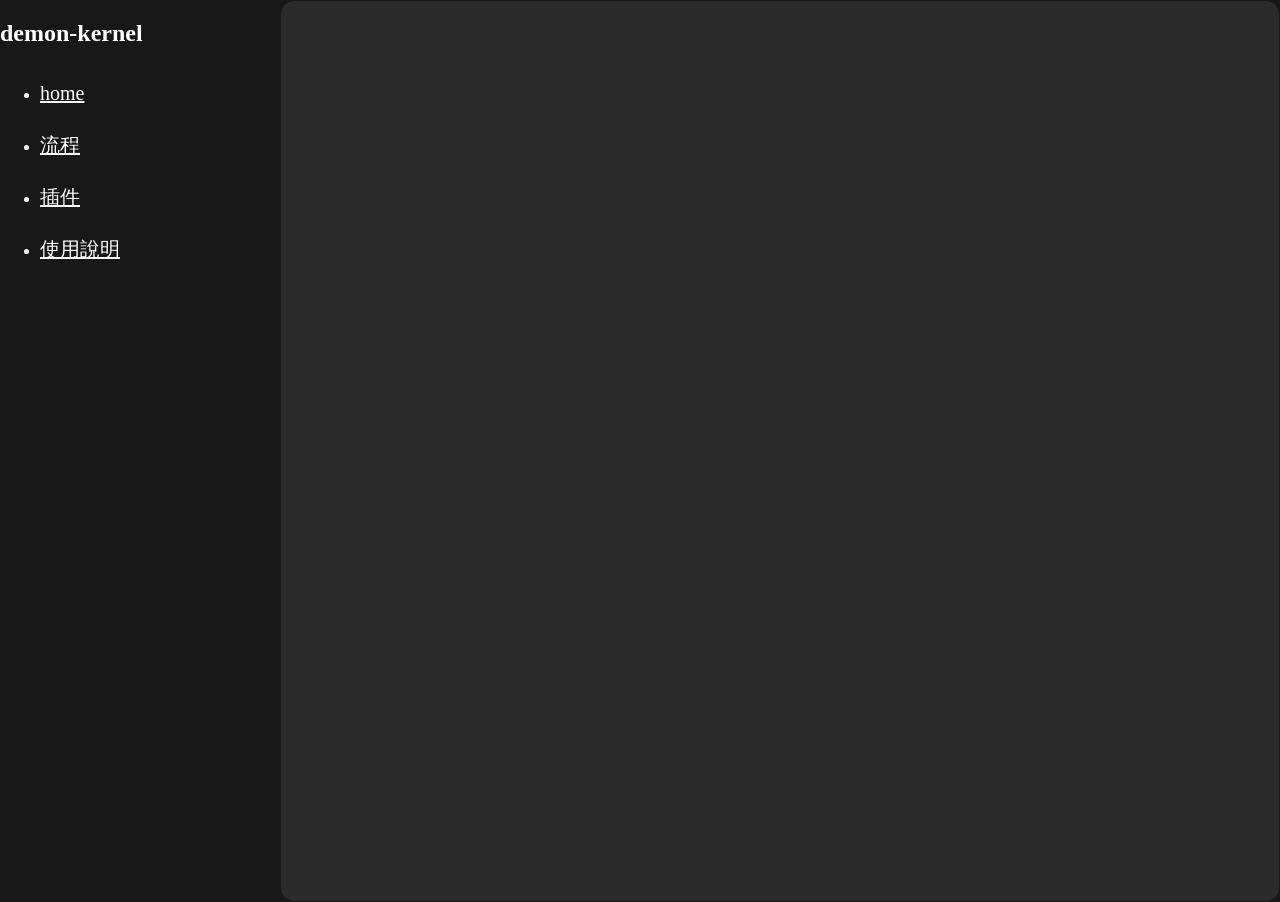
<file: html/index.html>
<!DOCTYPE html>
<html lang="zh-TW">
<head>
  <meta charset="UTF-8" />
  <meta name="viewport" content="width=device-width, initial-scale=1.0" />
  <title>demon-kernel</title>

  <link rel="stylesheet" href="../css/base.css">
  <link rel="stylesheet" href="../css/layout.css">
  <link rel="stylesheet" href="../css/shapes.css">
</head>


<body>
  <div class="layout">
    <nav class="sidebar">
      <h2>demon-kernel</h2>
      <ul class="sidebar-links">
        <li><a href="index.html">home</a></li>
        <li><a href="flow.html">流程</a></li>
        <li><a href="plugins.html">插件</a></li>
        <li><a href="help.html">使用說明</a></li>
      </ul>
    </nav>

    <main class="content"></main>
      <div id="rightPanel" class="panel">
        <svg id="flowSvg" viewBox="0 0 900 520" width="100%" height="100%"></svg>
      </div>

  </div>
</body>
</html>

<!-- auto test 02/09/2026 22:12:52 -->

<!-- test 02/09/2026 22:15:34 -->
</file>
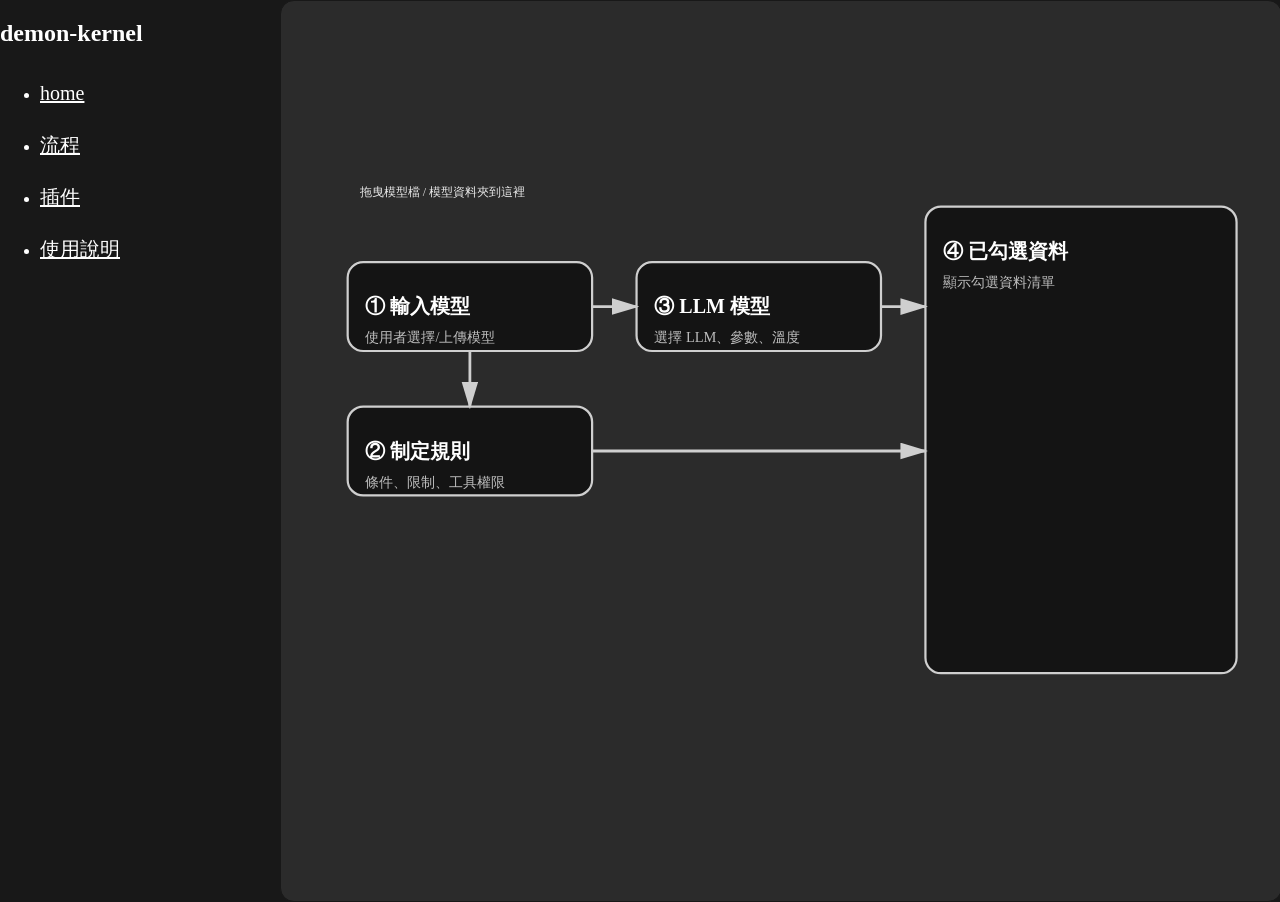
<file: html/flow.html>
<!DOCTYPE html>
<html lang="zh-TW">
<head>
  <meta charset="UTF-8" />
  <meta name="viewport" content="width=device-width, initial-scale=1.0" />
  <title>demon-kernel</title>

  <link rel="stylesheet" href="../css/base.css">
  <link rel="stylesheet" href="../css/layout.css">
  <link rel="stylesheet" href="../css/shapes.css">
</head>


<body>
  <div class="layout">
    <nav class="sidebar">
      <h2>demon-kernel</h2>
      <ul class="sidebar-links">
        <li><a href="index.html">home</a></li>
        <li><a href="flow.html">流程</a></li>
        <li><a href="plugins.html">插件</a></li>
        <li><a href="help.html">使用說明</a></li>
      </ul>
    </nav>

    <!-- ✅ 把右側內容放進 main.content 裡 -->
    <main class="content">
      <div id="rightPanel" class="panel">
  <div id="flowWrap" class="flow-wrap">
    <svg id="flowSvg" viewBox="0 0 900 520" width="100%" height="100%"></svg>

    <!-- ① 疊在第一格上面 -->
    <div id="dropModel" class="overlay drop-zone">
      <div class="overlay-hint">拖曳模型檔 / 模型資料夾到這裡</div>

      <!-- ✅ 顯示「已放入」的資訊（在第一格框框中） -->
      <div id="modelInfo" class="model-info"></div>
    </div>


    <!-- ④ 疊在第四格上面（清單會在框內由上到下列出） -->
    <div id="dropSelected" class="overlay">
      <div id="selectedList" class="selected-list"></div>
    </div>
  </div>
</div>

    </main>
  </div>
    <script src="../js/flow.js"></script>
</body>
</html>
</file>
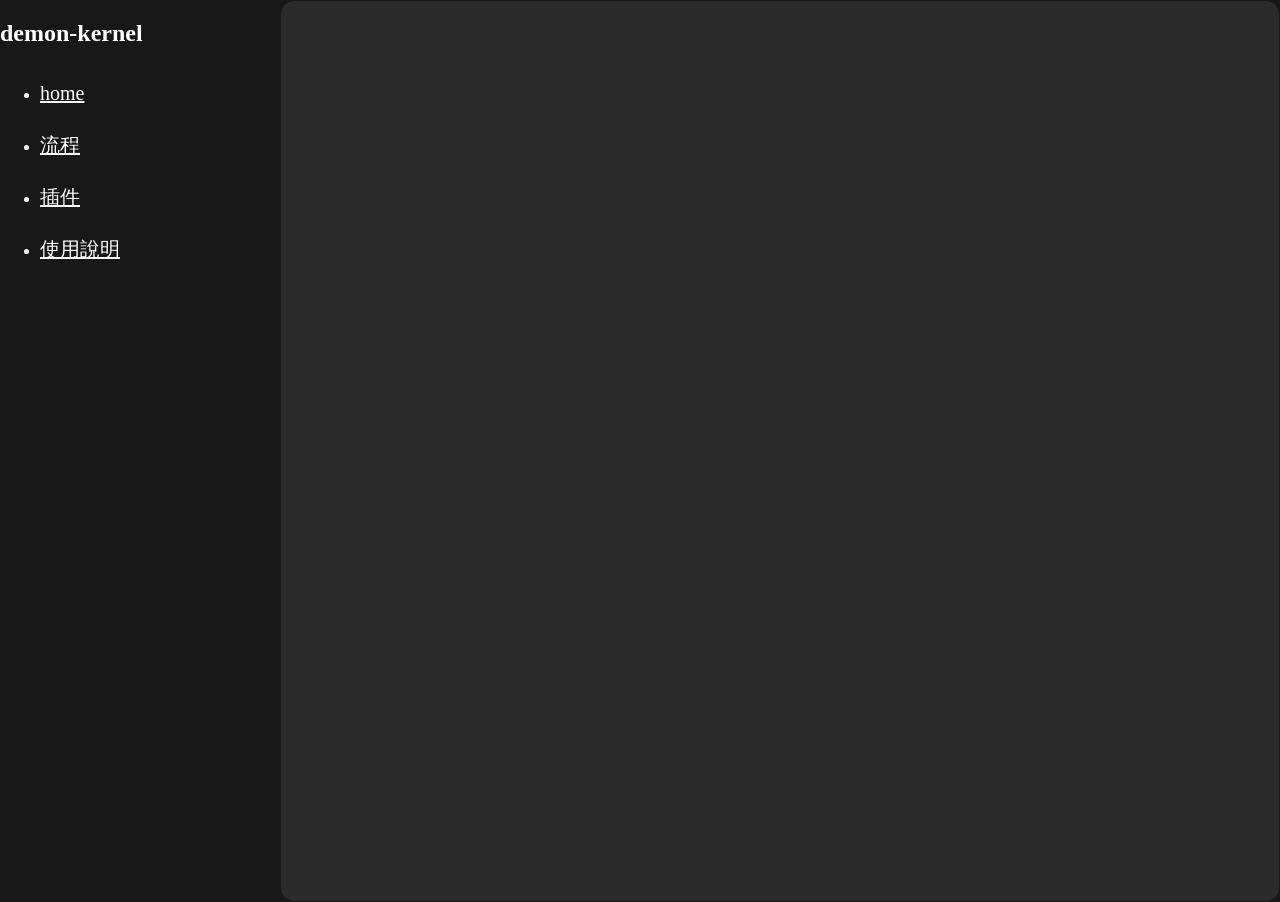
<file: html/help.html>
<!DOCTYPE html>
<html lang="zh-TW">
<head>
  <meta charset="UTF-8" />
  <meta name="viewport" content="width=device-width, initial-scale=1.0" />
  <title>demon-kernel</title>

  <link rel="stylesheet" href="../css/base.css">
  <link rel="stylesheet" href="../css/layout.css">
  <link rel="stylesheet" href="../css/shapes.css">
</head>


<body>
  <div class="layout">
    <nav class="sidebar">
      <h2>demon-kernel</h2>
      <ul class="sidebar-links">
        <li><a href="index.html">home</a></li>
        <li><a href="flow.html">流程</a></li>
        <li><a href="plugins.html">插件</a></li>
        <li><a href="help.html">使用說明</a></li>
      </ul>
    </nav>

    <main class="content"></main>
      <div id="rightPanel" class="panel">
        <svg id="flowSvg" viewBox="0 0 900 520" width="100%" height="100%"></svg>
      </div>

  </div>
</body>
</html>
</file>
<file: css/base.css>
html, body {
  height: 100%;
  margin: 0;
  color: #ffffff;
}

.layout {
  display: flex;
  height: 100vh;
}



.sidebar-links a:link,
.sidebar-links a:visited,
.sidebar-links a:hover,
.sidebar-links a:active {
  color: #fff;
}

/* 只影響選單/清單裡的連結 */
nav a,
.menu a,
ul li a {
  font-size: 20px;      /* 字體變大 */
  line-height: 1.8;     /* 上下間隔（行高）變寬 */
  display: inline-block;/* 讓 line-height / padding 更穩定 */
  padding: 8px 0;       /* 額外上下內距：點起來更舒服 */
}

.links {
  display: flex;
  flex-direction: column;
  gap: 12px; /* 連結與連結之間的間距 */
}

.links a {
  font-size: 20px;
  padding: 8px 0;
}
html, body {
  margin: 0;
  padding: 0;
  width: 100%;
  height: 100%;
  background: #181818 !important;
}
:root{
  --app-bg: #181818;     /* 你要的主背景色 */
  --panel-bg: #2b2b2b   /* 面板可以留深一點，想同色也行 */
}

html, body {
  background: var(--app-bg) !important;
}

.layout, .right, main, #rightPane, .left, aside, nav {
  background: var(--app-bg) !important;
}

.panel{
  background: var(--panel-bg) !important;
}

/* SVG 容器：讓 overlay 可以用 absolute 疊上去 */
.flow-wrap{
  position: relative;
  width: 100%;
  height: 100%;
}

/* 疊在 SVG 上的區塊 */
.overlay{
  position: absolute;
  border-radius: 14px;
  pointer-events: auto;
  box-sizing: border-box;
  padding: 10px;
}

/* ① 拖曳提示文字 */
.overlay-hint{
  font-size: 13px;
  opacity: 0.85;
}

/* drag over 效果 */
.drop-zone.dragover{
  outline: 2px dashed rgba(255,255,255,0.9);
  outline-offset: 4px;
  filter: brightness(1.1);
}

/* ④ 清單：由上到下 */
.selected-list{
  height: 100%;
  overflow: auto;
  display: flex;
  flex-direction: column;
  gap: 10px;
  padding-right: 6px;
}

.selected-item{
  border: 1px solid rgba(255,255,255,0.25);
  border-radius: 10px;
  padding: 10px;
  font-size: 14px;
  line-height: 1.4;
}

.selected-item .name{
  font-weight: 700;
  margin-bottom: 4px;
}

.selected-item .meta{
  font-family: monospace;
  opacity: 0.85;
  font-size: 12px;
}

.selected-item button{
  margin-top: 8px;
}
.model-info{
  margin-top: 10px;
  font-size: 13px;
  line-height: 1.5;
  opacity: 0.95;
  overflow: hidden;
  text-overflow: ellipsis;
}

.model-pill{
  display: inline-block;
  border: 1px solid rgba(255,255,255,0.25);
  border-radius: 999px;
  padding: 4px 10px;
  margin: 4px 6px 0 0;
  font-size: 12px;
  max-width: 100%;
  white-space: nowrap;
  overflow: hidden;
  text-overflow: ellipsis;
}
/* ① overlay：把內容往下推，避免貼到白框邊線 */
#dropModel{
  padding-top: 14px;      /* ✅ 關鍵：離上邊線遠一點 */
  padding-left: 12px;
  padding-right: 12px;
  padding-bottom: 10px;
}

/* 提示字：不要緊貼 */
#dropModel .overlay-hint{
  margin: 0;
  font-size: 12px;
  line-height: 1.2;
  opacity: 0.9;
}
</file>
<file: css/layout.css>
.layout{
  display: flex;
  height: 100vh;
}

.sidebar{
  width: 280px;      /* ✅ 這裡改大就變寬：280、320、360... */
  flex: 0 0 280px;   /* ✅ 防止左邊被壓縮（超常見的坑） */
}

.content{
  flex: 1;
}
.content{
  flex: 1;
  min-width: 0;   /* ✅ 防止右側被內容撐爆造成橫向捲軸 */
}

.panel{
  width: 100%;
  height: 100%;
}
</file>
<file: css/shapes.css>
/* 1) 全頁不要神秘邊界 */
html, body {
  height: 100%;
  margin: 0;
  background: #0b0b0b;
}

/* 2) 右半邊容器 */
#rightPane {
  position: relative;
  height: 100%;
  background: #181818; /* 你要的右邊灰底就固定這裡 */
}

/* 3) 如果你要卡片框：保留 panel，但注意 padding 會造成內縮 */
.panel {
  height: 100%;
  border: 1px solid #181818;
  border-radius: 14px;
  background: #101010;
  /* padding: 14px; 先註解掉，等你確定要不要留內距 */
}

/* 4) SVG 撐滿 */
#flowSvg, #rightPane svg {
  display: block;
  width: 100%;
  height: 100%;
  background: transparent; /* 避免 SVG 自己蓋底色 */
}
</file>
